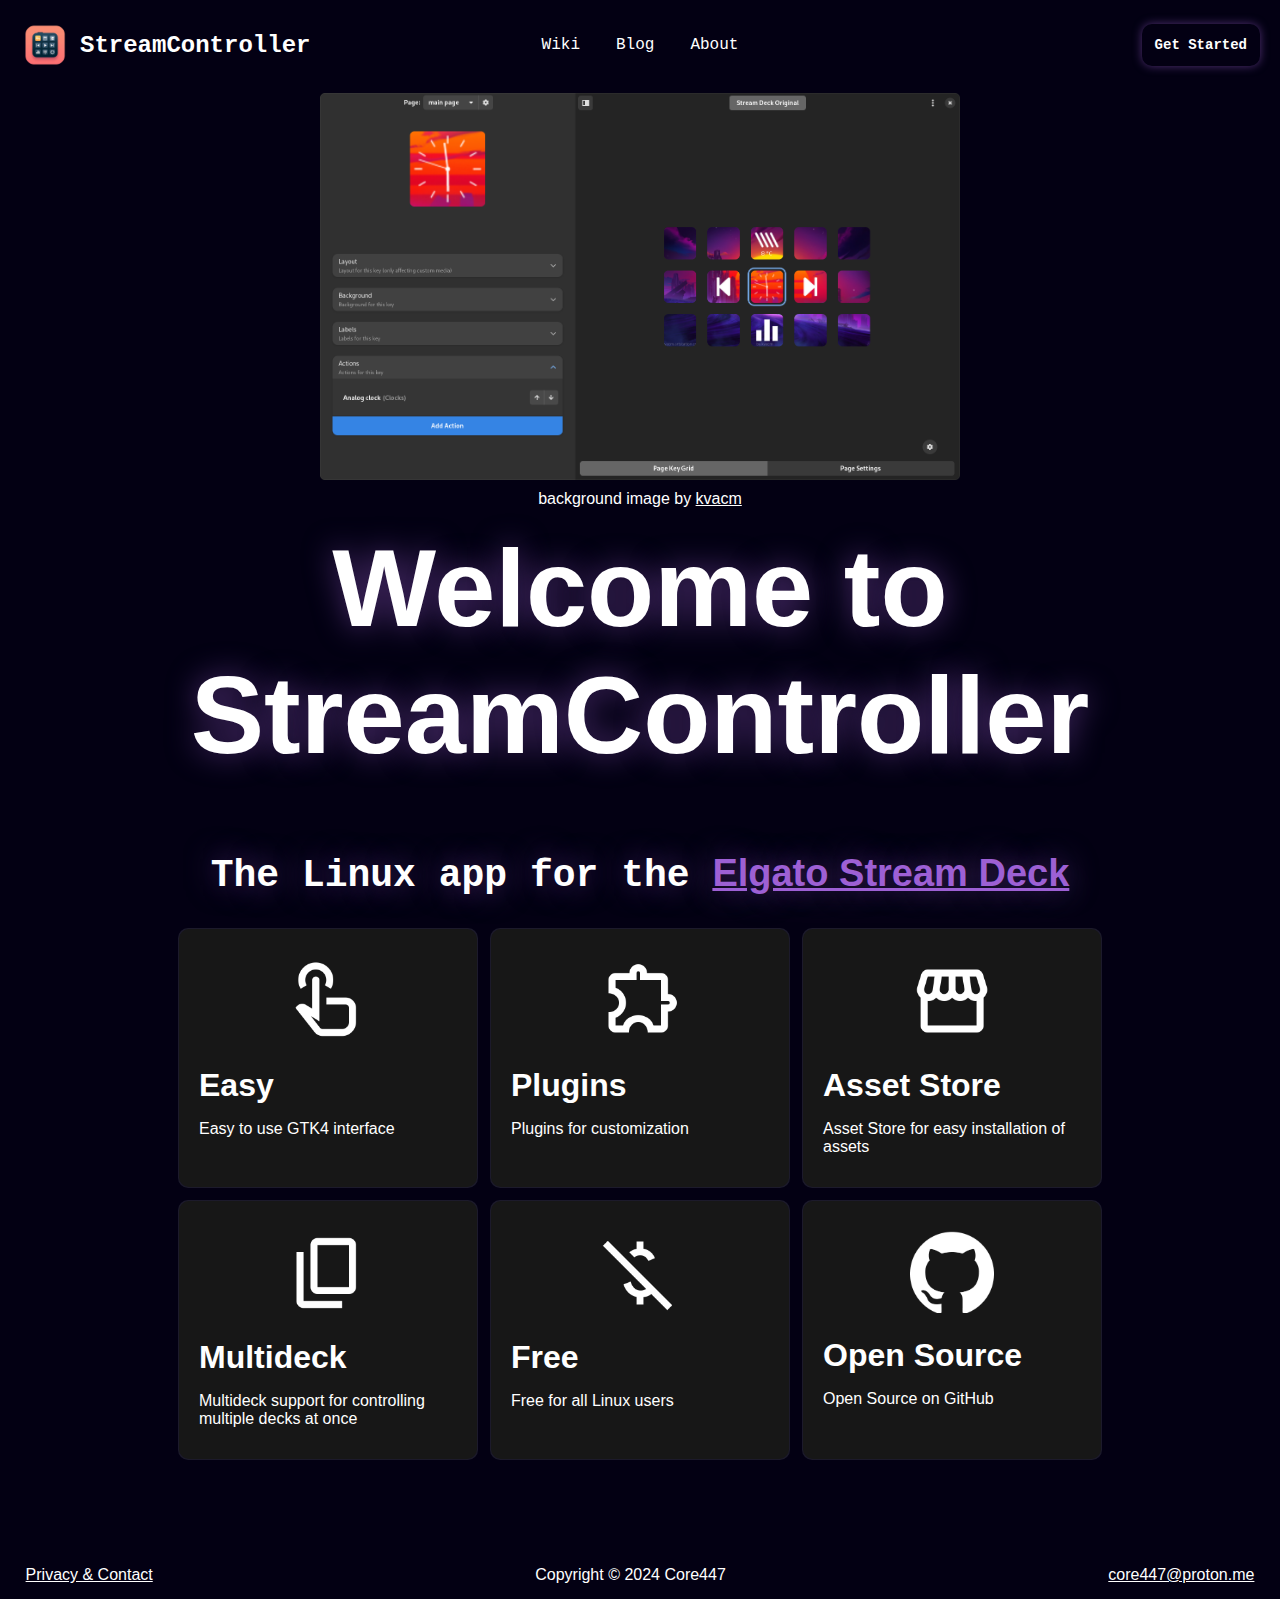
<file: index.html>
<!DOCTYPE html>
<html lang="en">
<head>
  <meta charset="UTF-8">
  <meta name="viewport" content="width=device-width, initial-scale=1.0">
  <link rel="stylesheet" href="style.css">
  <link rel="stylesheet" href="hover.css">
  <title>StreamController</title>
</head>
<body>

  <div class="topnav">
    <div class="topnav-left">
      <img src="assets/icon_256.png" alt="Logo">
      <h1 class="logo-text">StreamController</h1>
    </div>
    <div class="topnav-center">
      <a href="streamcontroller/docs/index.html">Wiki</a>
      <a href="streamcontroller/docs/latest/blog/">Blog</a>
      <a href="streamcontroller/docs">About</a>
    </div>
    <div class="topnav-right">
      <button class="get-started-button" type="button" onclick="location.href='https://streamcontroller.github.io/docs/latest/installation/';">Get Started</button>
  </div>
  </div>
  <div class="main-div">
  </div>
  <div class="welcome-div">
    <img src="assets/screenshots/main_screen.png" alt="" class="welcome-img">
    <p id="bg-image-credits">background image by <a href="https://kvacm.artstation.com/">kvacm</a></p>
    <h1 class="welcome-text">Welcome to <br> StreamController</h1>
  </div>

  <div class="description-div">
    <h2 class="description-header">The Linux app for the <a href="https://www.elgato.com/de/de/s/welcome-to-stream-deck" class="stream-deck-link">Elgato Stream Deck</a></h2>
  </div>

  <div id="cards">

    <a href="featured/easy.html">
      <div class="card">
        <div class="card-border"></div>
        <div class="card-content">
          <img src="assets/touch.png" class="card-image">
          <div class="card-description">
            <h1 class="card-title">Easy</h1>
            <p class="card-text">Easy to use GTK4 interface</p>
          </div>
        </div>
      </div>
    </a>

    <a href="featured/plugins.html">
      <div class="card">
        <div class="card-border"></div>
        <div class="card-content">
          <img src="assets/extensions.png" class="card-image">
          <div class="card-description">
            <h1 class="card-title">Plugins</h1>
            <p class="card-text">Plugins for customization</p>
          </div>
        </div>
      </div>
    </a>

    <a href="featured/store.html">
      <div class="card">
        <div class="card-border"></div>
        <div class="card-content">
          <img src="assets/store.png" class="card-image">
          <div class="card-description">
            <h1 class="card-title">Asset Store</h1>
            <p class="card-text">Asset Store for easy installation of assets</p>
          </div>
        </div>
      </div>
    </a>

    <a href="featured/multideck.html">
      <div class="card">
        <div class="card-border"></div>
        <div class="card-content">
          <img src="assets/multiple.png" class="card-image">
          <div class="card-description">
            <h1 class="card-title">Multideck</h1>
            <p class="card-text">Multideck support for controlling multiple decks at once</p>
          </div>
        </div>
      </div>
    </a>

    <a href="featured/free.html">
      <div class="card">
        <div class="card-border"></div>
        <div class="card-content">
          <img src="assets/free.png" class="card-image">
          <div class="card-description">
            <h1 class="card-title">Free</h1>
            <p class="card-text">Free for all Linux users</p>
          </div>
        </div>
      </div>
    </a>

    <a href="featured/open-source.html">
      <div class="card">
        <div class="card-border"></div>
        <div class="card-content">
          <img src="assets/github-mark-white.png" class="card-image">
          <div class="card-description">
            <h1 class="card-title">Open Source</h1>
            <p class="card-text">Open Source on GitHub</p>
          </div>
        </div>
      </div>
    </a>

  




  </div>

  <div class="empty-area"></div>

  <footer>
    <div class="footer-div">
      <p><a href="/privacy/privacy.html">Privacy & Contact</a></p>
      <p>Copyright © 2024 Core447</p>
      <p><a href="mailto:core447@proton.me">core447@proton.me</a></p>
    </div>
  </footer>

  <div class="cursors">
    <div></div>
  </div>
  <script src="cursors.js"></script>
  <script src="cards.js"></script>
</body>
</html>
</file>
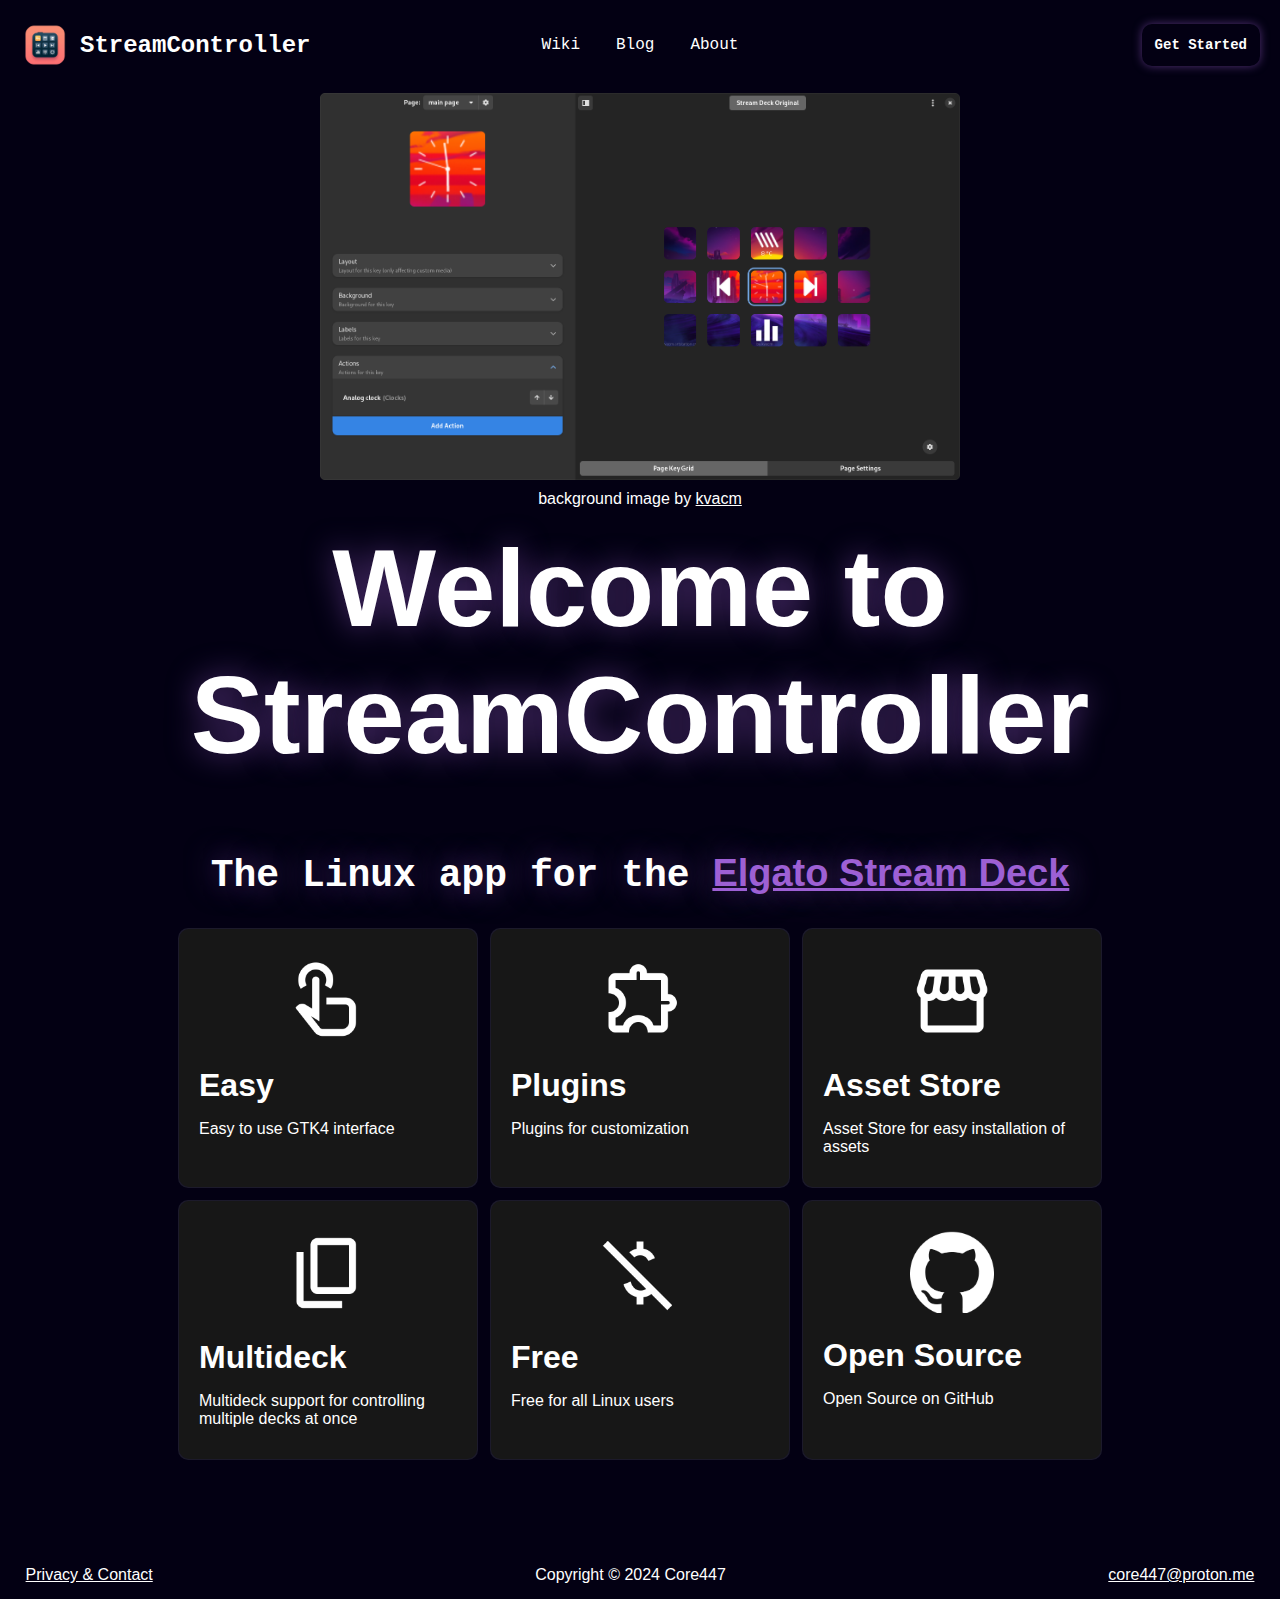
<file: StreamController/index.html>
<!DOCTYPE html>
<html lang="en">
<head>
  <meta charset="UTF-8">
  <meta name="viewport" content="width=device-width, initial-scale=1.0">
  <title>StreamController</title>
  <meta http-equiv="refresh" content="0; url=/" />
</head>
<body>
  If you are not redirected automatically, follow this <a href='/'>link</a>.
</body>
</html>
</file>
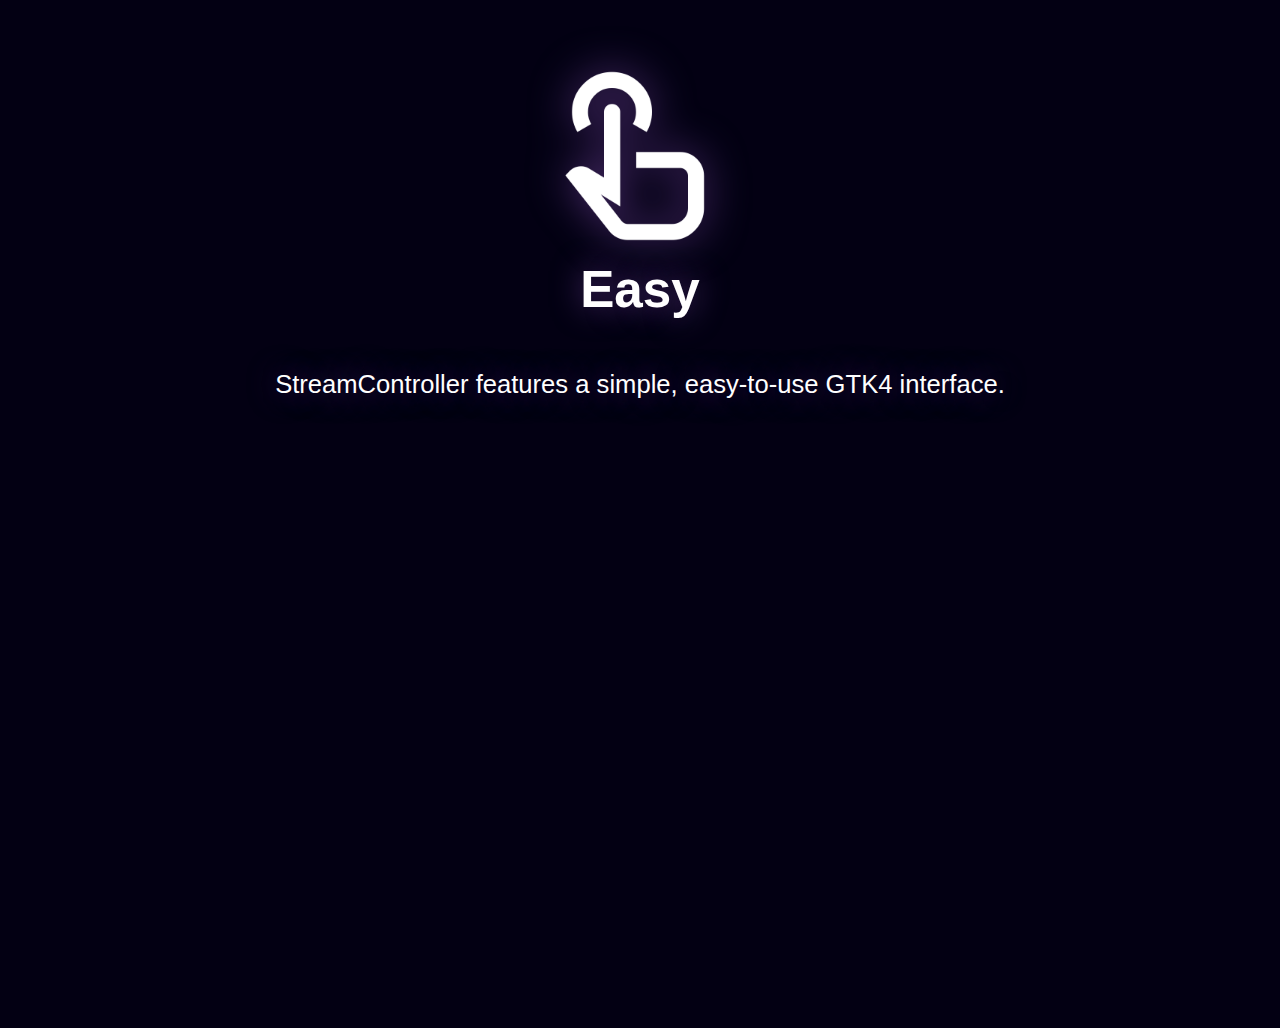
<file: featured/easy.html>
<!DOCTYPE html>
<html lang="en">
<head>
  <meta charset="UTF-8">
  <meta name="viewport" content="width=device-width, initial-scale=1.0">
  <title>Easy - StreamController</title>
  <link rel="stylesheet" href="style.css">
</head>
<body>
  <div>
    <div class="top">
      <img src="../assets/touch.png" class="top-img">
      <h1 class="top-text">Easy</h1>
    </div>
    <div class="description-div">
      <p>StreamController features a simple, easy-to-use GTK4 interface.</p>
    </div>
  </div>
</body>
</html>
</file>
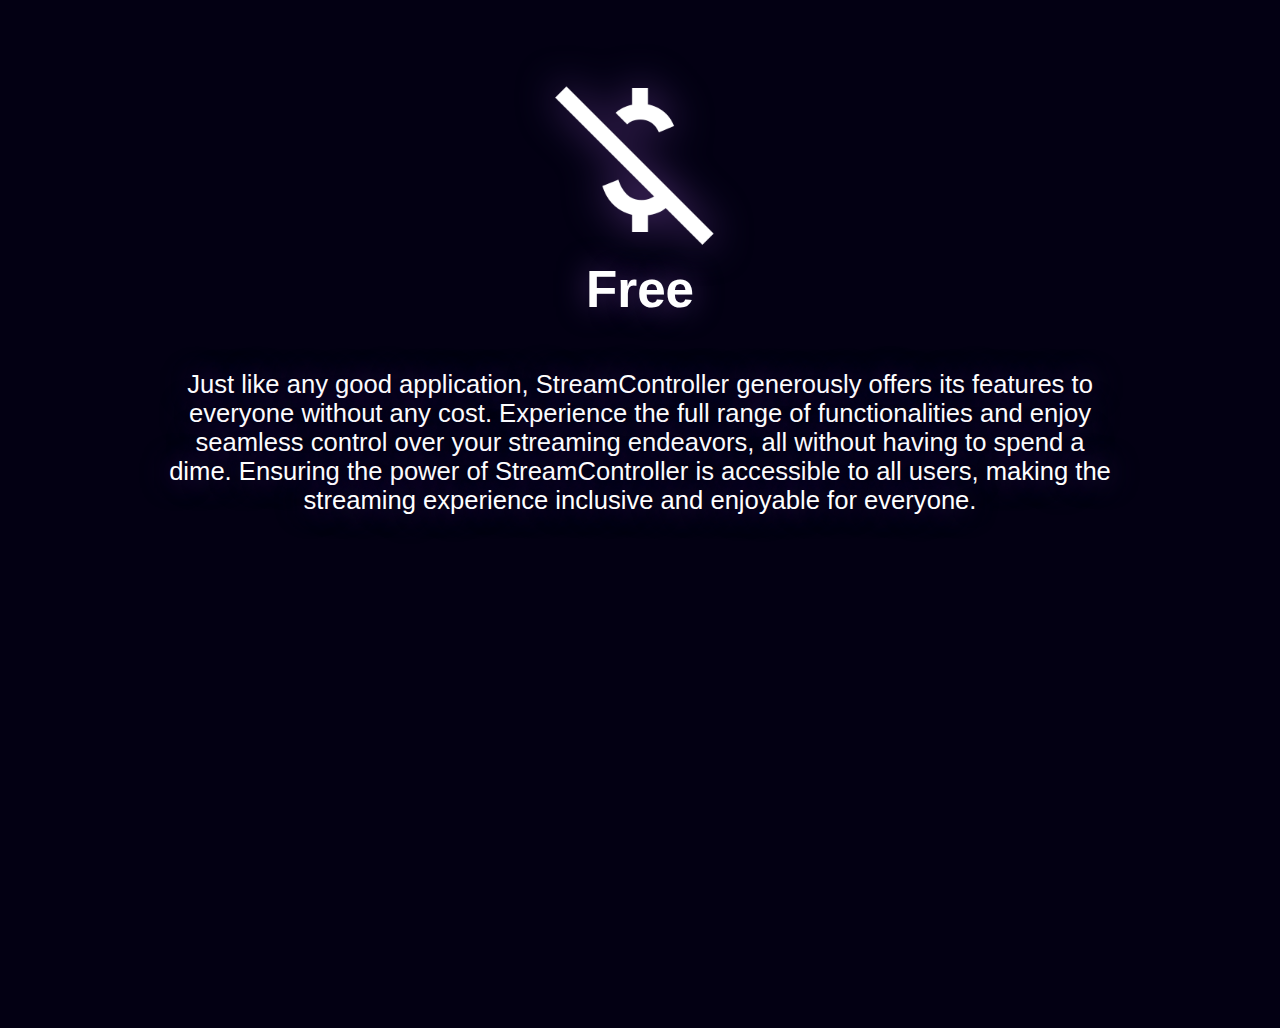
<file: featured/free.html>
<!DOCTYPE html>
<html lang="en">
<head>
  <meta charset="UTF-8">
  <meta name="viewport" content="width=device-width, initial-scale=1.0">
  <title>Free - StreamController</title>
  <link rel="stylesheet" href="style.css">
</head>
<body>
  <div>
    <div class="top">
      <img src="../assets/free.png" class="top-img">
      <h1 class="top-text">Free</h1>
    </div>
    <div class="description-div">
      <p>Just like any good application, StreamController generously offers its features to everyone without any cost.
        Experience the full range of functionalities and enjoy seamless control over your streaming endeavors, all without having to spend a dime.
        Ensuring the power of StreamController is accessible to all users, making the streaming experience inclusive and enjoyable for everyone.</p>
    </div>
  </div>
</body>
</html>
</file>
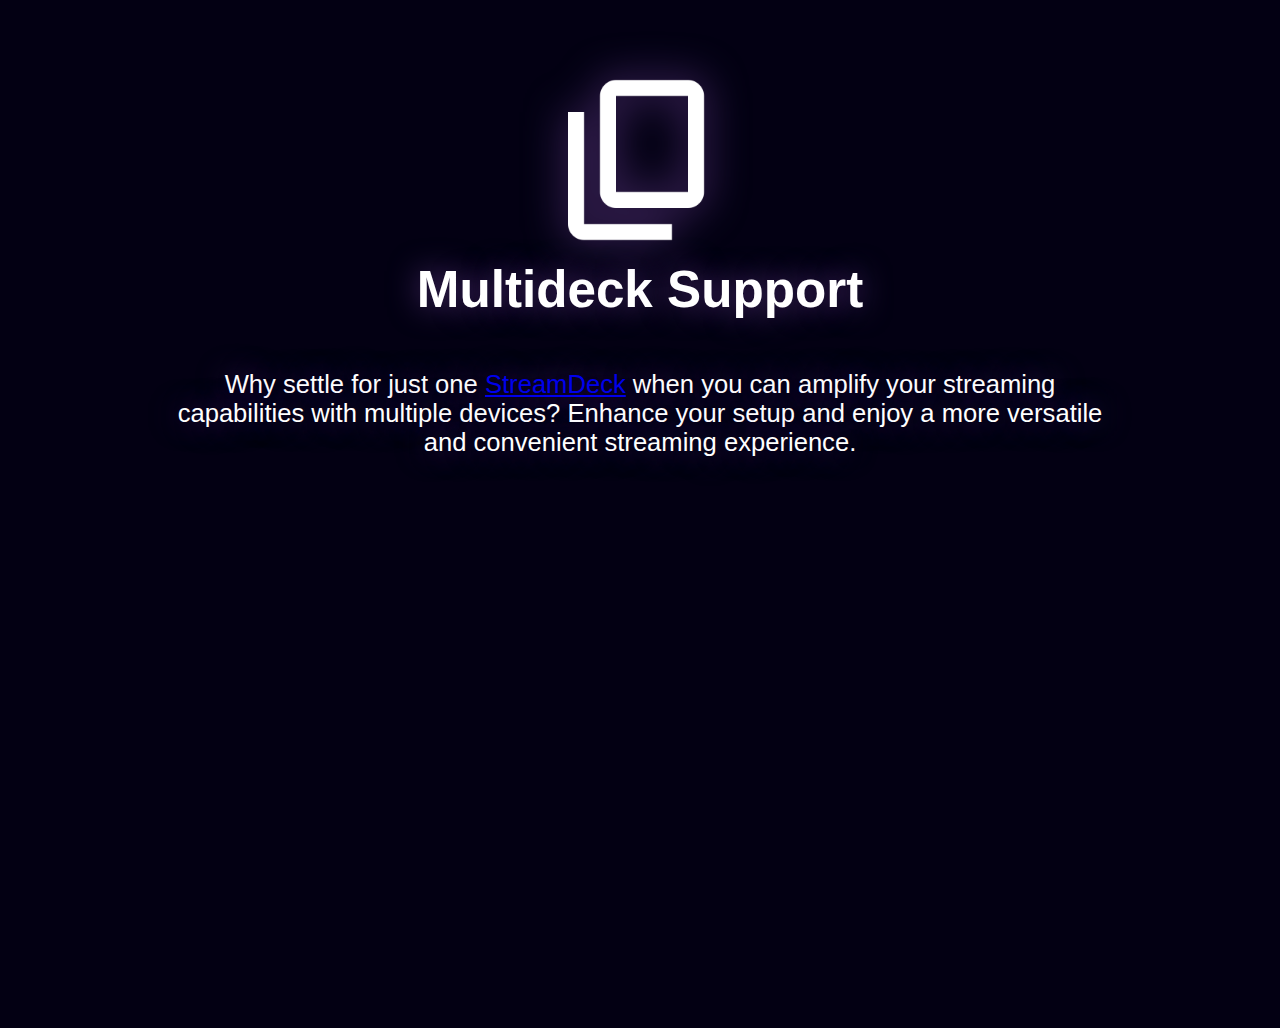
<file: featured/multideck.html>
<!DOCTYPE html>
<html lang="en">
<head>
  <meta charset="UTF-8">
  <meta name="viewport" content="width=device-width, initial-scale=1.0">
  <title>Multideck - StreamController</title>
  <link rel="stylesheet" href="style.css">
</head>
<body>
  <div>
    <div class="top">
      <img src="../assets/multiple.png" class="top-img">
      <h1 class="top-text">Multideck Support</h1>
    </div>
    <div class="description-div">
      <p>Why settle for just one <a href="https://www.elgato.com/de/de/s/welcome-to-stream-deck">StreamDeck</a> when you can amplify your streaming capabilities with multiple devices? Enhance your setup and enjoy a more versatile and convenient streaming experience.</p>
    </div>
  </div>
</body>
</html>
</file>
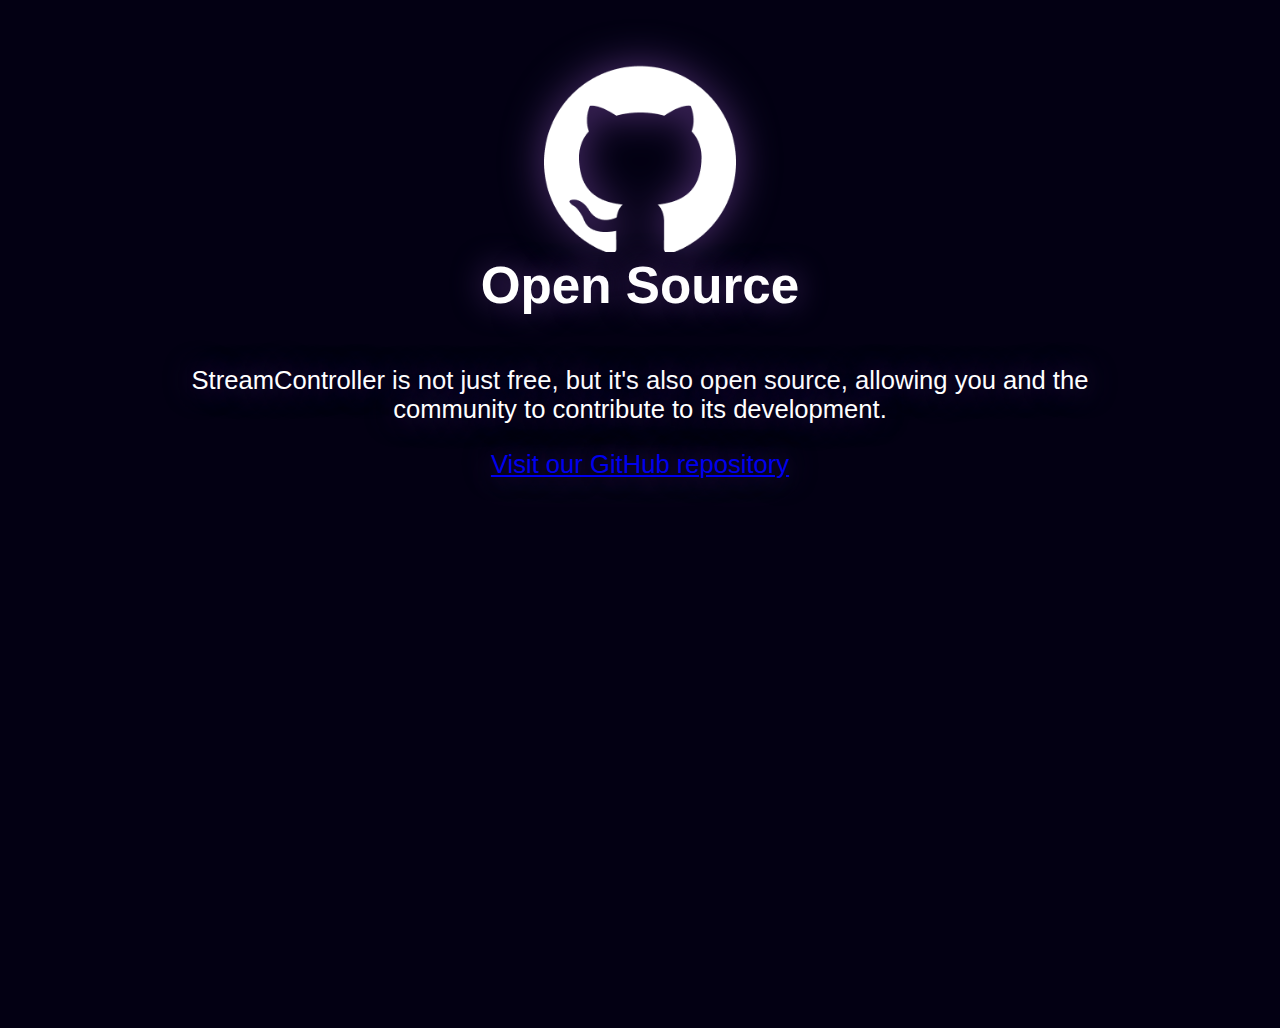
<file: featured/open-source.html>
<!DOCTYPE html>
<html lang="en">
<head>
  <meta charset="UTF-8">
  <meta name="viewport" content="width=device-width, initial-scale=1.0">
  <title>Open Source - StreamController</title>
  <link rel="stylesheet" href="style.css">
</head>
<body>
  <div>
    <div class="top">
      <a href="https://github.com/StreamController/StreamController">
        <img src="../assets/github-mark-white.png" class="top-img">
      </a>
      <h1 class="top-text">Open Source</h1>
    </div>
    <div class="description-div">
      <p>StreamController is not just free, but it's also open source, allowing you and the community to contribute to its development.</p>
      <p>
        <a href="https://github.com/StreamController/StreamController">Visit our GitHub repository</a>
      </p>
    </div>
  </div>
</body>
</html>
</file>
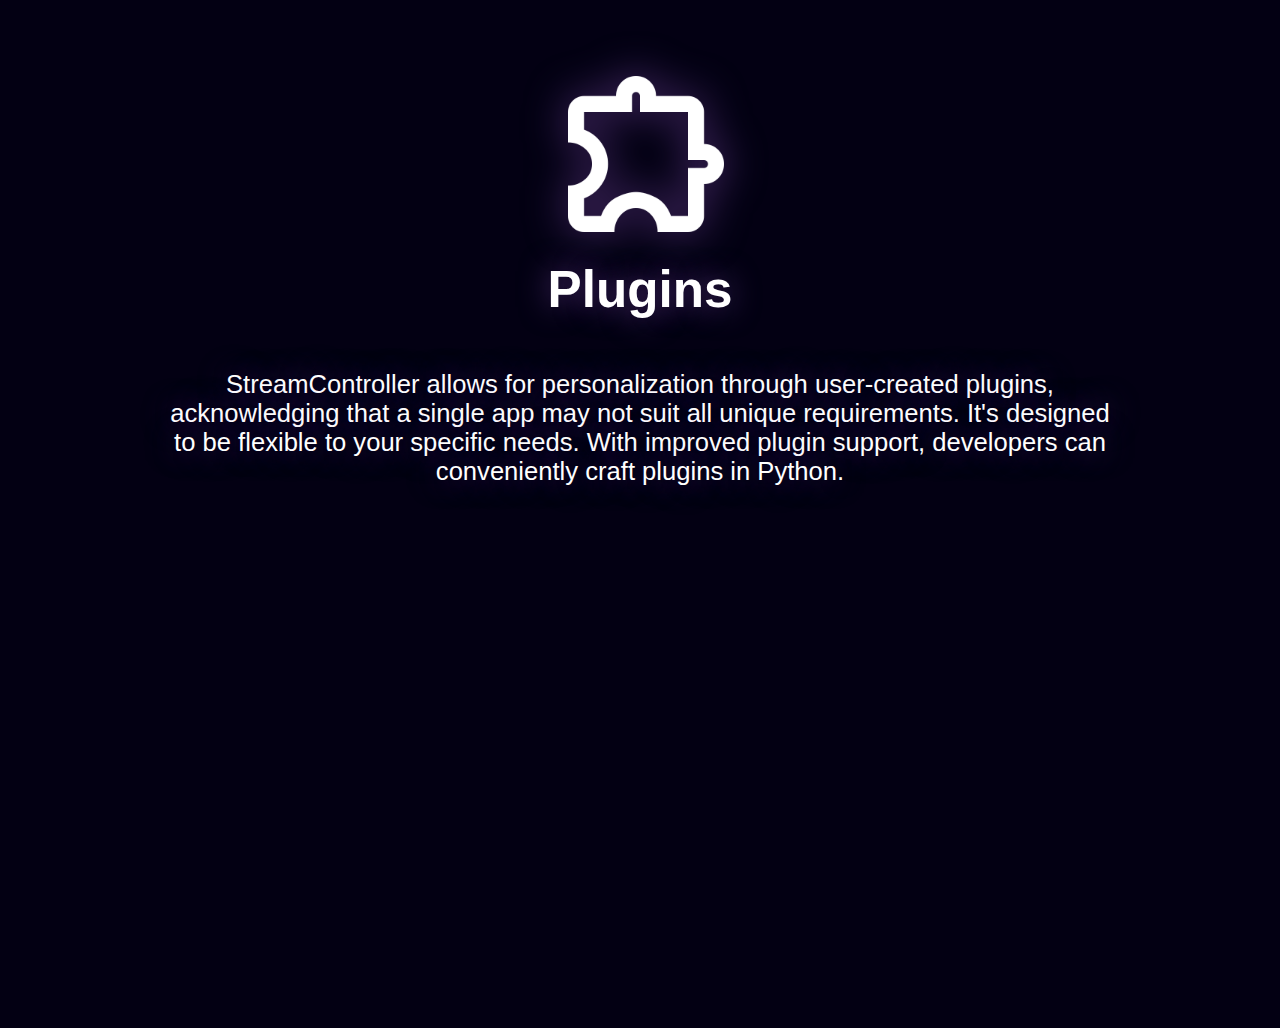
<file: featured/plugins.html>
<!DOCTYPE html>
<html lang="en">
<head>
  <meta charset="UTF-8">
  <meta name="viewport" content="width=device-width, initial-scale=1.0">
  <title>Plugins - StreamController</title>
  <link rel="stylesheet" href="style.css">
</head>
<body>
  <div>
    <div class="top">
      <img src="../assets/extensions.png" class="top-img">
      <h1 class="top-text">Plugins</h1>
    </div>
    <div class="description-div">
      <p>StreamController allows for personalization through user-created plugins, acknowledging that a single app may not suit all unique requirements.
        It's designed to be flexible to your specific needs. With improved plugin support, developers can conveniently craft plugins in Python.</p>
    </div>
  </div>
</body>
</html>
</file>
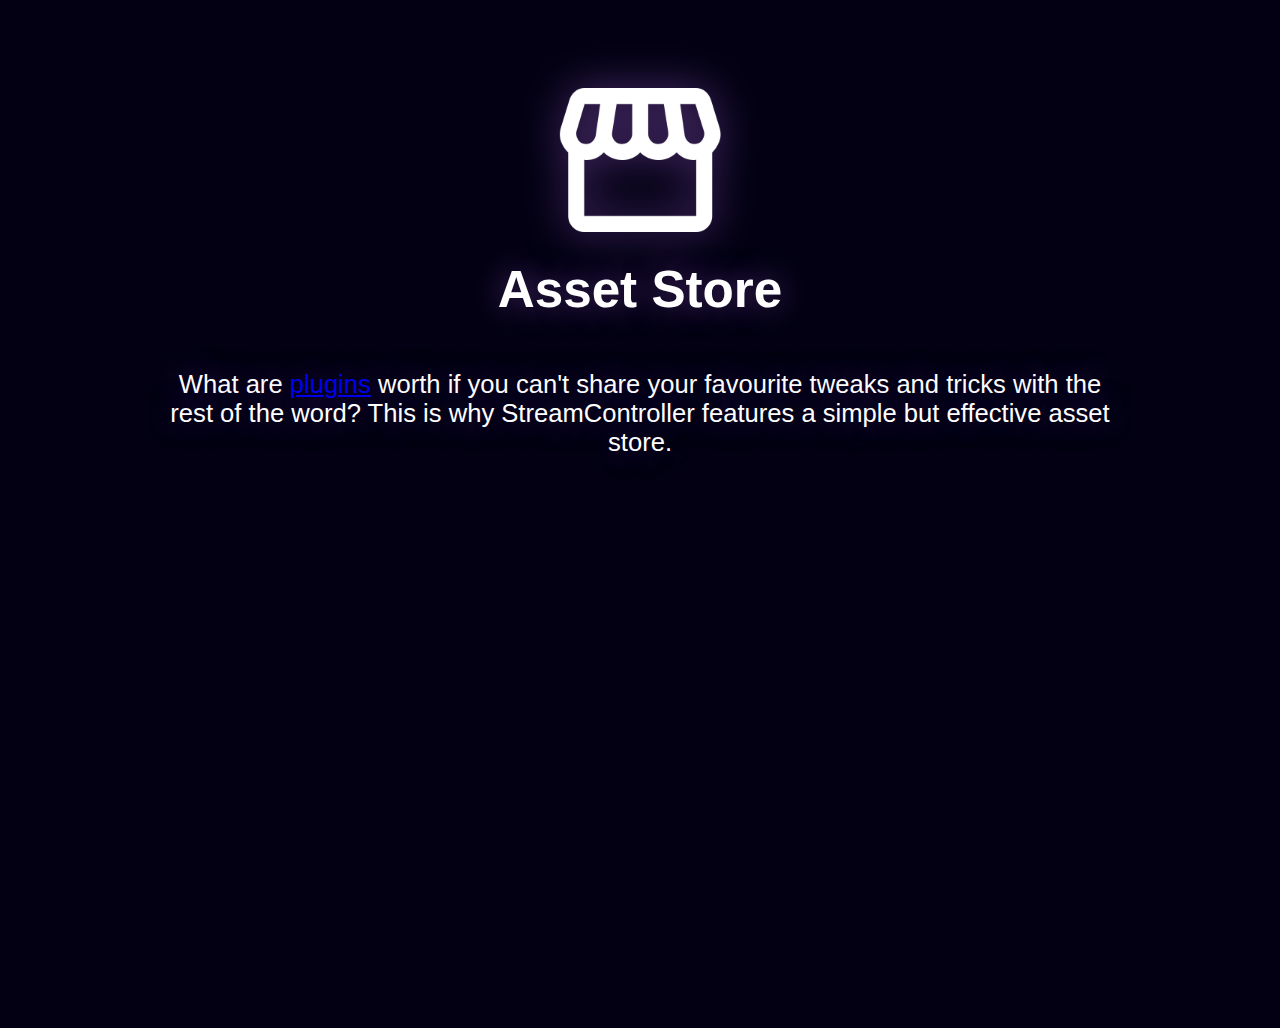
<file: featured/store.html>
<!DOCTYPE html>
<html lang="en">
<head>
  <meta charset="UTF-8">
  <meta name="viewport" content="width=device-width, initial-scale=1.0">
  <title>Store - StreamController</title>
  <link rel="stylesheet" href="style.css">
</head>
<body>
  <div>
    <div class="top">
      <img src="../assets/store.png" class="top-img">
      <h1 class="top-text">Asset Store</h1>
    </div>
    <div class="description-div">
      <p>What are <a href="plugins.html">plugins</a> worth if you can't share your favourite tweaks and tricks with the rest of the word? This is why StreamController features a simple but effective asset store.</p>
    </div>
  </div>
</body>
</html>
</file>
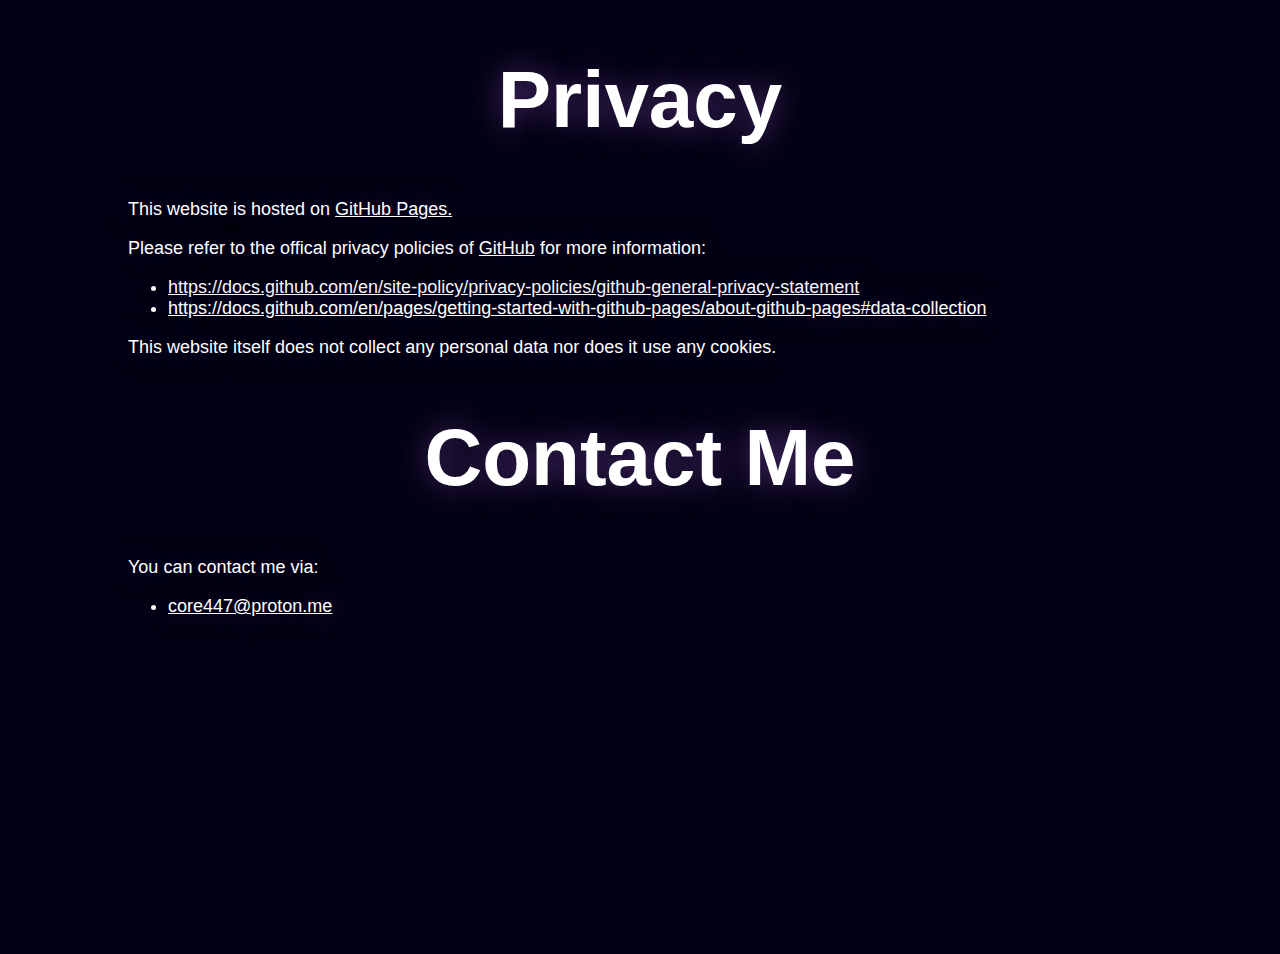
<file: privacy/privacy.html>
<!DOCTYPE html>
<html lang="en">
<head>
  <meta charset="UTF-8">
  <meta name="viewport" content="width=device-width, initial-scale=1.0">
  <title>Privacy</title>
  <link rel="stylesheet" href="privacy.css">
  <link rel="icon" type="image/png" href="../favicon.png"/>
</head>
<body>
  <h1 class="title">Privacy</h1>
  <div class="content">
    <p>This website is hosted on <a href="https://pages.github.com/">GitHub Pages.</a></p>
    <p>Please refer to the offical privacy policies of <a href="https://github.com">GitHub</a> for more information:</p>
    <ul>
      <li><a href="https://docs.github.com/en/site-policy/privacy-policies/github-general-privacy-statement">https://docs.github.com/en/site-policy/privacy-policies/github-general-privacy-statement</a></li>
      <li><a href="https://docs.github.com/en/pages/getting-started-with-github-pages/about-github-pages#data-collection">https://docs.github.com/en/pages/getting-started-with-github-pages/about-github-pages#data-collection</a></li>
    </ul>
    <p>This website itself does not collect any personal data nor does it use any cookies.</p>
  </div>
  <h1 class="title">Contact Me</h1>
  <div class="content">
    <p>You can contact me via:</p>
    <ul>
      <li><a href="mailto:core447@proton.me">core447@proton.me</a></li>
    </ul>
  </div>
</body>
</html>
</file>
<file: style.css>
*{
  transition: transform 0.5s ease
}

:root {
  --card-color: rgb(23, 23, 23);
}

html, body {
  height: 100%;
  min-height: 100%;
  margin: 0;
  background-color: #030013;
  /* display: flex; */
  /* flex-direction: column; */
}

p,
a {
  color: white;
  font-family: "Noto Sans", sans-serif;
}

div.cursors div{
  position: absolute;
  top: 300px;
  left: 300px;
  width: 32px;
  height: 32px;
  background-color: #f96c73b9;
  border-radius: 50%;
  z-index: 10000;
  pointer-events: none;
  transform: translate(-50%, -50%);
  transition: opacity 0.3s ease; /* Adjust the duration and timing function as needed */
  opacity: 0; /* Start with the cursor invisible */
}
.main-div {
  flex-grow: 1;
}

.welcome-img {
  max-width: 50%;
  display: block;
  margin-left: auto;
  margin-right: auto;
  margin-bottom: 10px;
}

#bg-image-credits {
  margin-top: 0px;
  font-family: "Noto Sans", sans-serif;
  text-align: center;
  color: white;
}



.welcome-text {
  text-align: center;
  margin-top: 0px;
  font-family: "Noto Sans", sans-serif;
  /* font-size: 600%; */
  font-size: 7vw;
  color: white;
  text-shadow: 0 0 30px rgba(157, 96, 212, 0.5);
}

.welcome-div {
  margin-top: 0.2%;
}

.hovered {
  transform: scale(1.05); /* Increase the size to 120% of the original */
  transition: transform 0.3s ease; /* Smooth transition for the scale effect */
}

.get-started-button {
  border-radius: 10px;
  font-family: "Roboto Mono", monospace;
  font-size: 14px;
  color: white;
  box-shadow: 0 0 10px 0 rgba(157, 96, 212, 0.5);
  border: solid 3px transparent;
  /* border-color: linear-gradient(rgba(255, 255, 255, 0), rgba(255, 255, 255, 0)), linear-gradient(101deg, #78e4ff, #ff48fa); */
  background-color: transparent;
  /* background-origin: border-box; */
  /* background-clip: content-box, border-box; */
  /* box-shadow: 2px 1000px 1px #fff inset; */
  font-weight: bold;
}
.get-started-button:active{
  background-color: rgba(157, 96, 212, 0.4);
}

/* cards */
#cards {
  display: flex;
  flex-wrap: wrap;
  gap: 12px;
  max-width: 1000px;
  width: calc(100% - 20px);
  align-items: center;
  justify-content: center;
  margin: 0 auto;
  /* transform: perspective(1000px) rotateX(-90deg); */
}

#cards.show {
  opacity: 1;
  transform: perspective(1000px) rotateY(0deg);
}

#cards:hover > .card::after {
  opacity: 1;
}

.card {
  background-color: rgba(255, 255, 255, 0.1);
  border-radius: 10px;
  cursor: pointer;
  display: flex;
  height: 260px;
  flex-direction: column;
  position: relative;
  width: 300px;  
}

.card:hover::before {
  opacity: 1;
}

.card::before,
.card::after {
  border-radius: inherit;
  content: "";
  height: 100%;
  left: 0px;
  opacity: 0;
  position: absolute;
  top: 0px;
  transition: opacity 500ms;
  width: 100%;
}

.card::before {
  background: radial-gradient(
    800px circle at var(--mouse-x) var(--mouse-y), 
    rgba(255, 255, 255, 0.06),
    transparent 40%
  );
  z-index: 3;
}

.card::after {  
  background: radial-gradient(
    600px circle at var(--mouse-x) var(--mouse-y), 
    rgba(255, 255, 255, 0.4),
    transparent 40%
  );
  z-index: 1;
}

.card > .card-content {
  background-color: var(--card-color);
  border-radius: inherit;
  display: flex;
  flex-direction: column;
  flex-grow: 1;
  inset: 1px;
  padding: 10px;
  position: absolute;
  z-index: 2;
  padding-top: 30px;
}

.card-image {
  max-width: 30%;
  max-height: auto;
  object-fit: contain;
  margin-left: auto;
  margin-right: auto;
}

.card-description {
  margin-left: 10px;
  margin-top: 1%;
}

.card-title {
  color: white;
  font-family: "Noto Sans", sans-serif;
  margin-bottom: 0px;
}

.card-text {
  color: white;
  font-family: "Noto Sans", sans-serif;
}









/* Nav bar */
.topnav {
  position: relative; /* Needed as a reference for the absolute positioning of topnav-center */
  display: flex;
  justify-content: space-between;
  align-items: center;
  background-color: transparent;
  overflow: hidden;
  padding: 20px 20px;
}

.topnav-left,
.topnav-right {
  display: flex;
  align-items: center;
  z-index: 1; /* Ensure these items stack above the center links */
}

.topnav-center {
  position: absolute;
  left: 0;
  right: 0;
  text-align: center;
  z-index: 0; /* Position behind the left and right containers */
}

.topnav-center a {
  display: inline-block;
  color: white;
  padding: 14px 16px;
  text-decoration: none;
}

.topnav a {
  font-family: "Roboto Mono", monospace;
}

.topnav a.active {
  text-decoration: underline;
  color: white;
}

.topnav img {
  vertical-align: middle;
  height: 50px;
  margin-right: 10px;
}

.logo-text {
  color: white;
  margin: 0;
  font-size: 150%;
  font-family: "Roboto Mono", monospace;
}

.topnav button {
  padding: 10px;
  margin-left: 10px;
}

.empty-area {
  height: 10%;
}

.description-header {
  color: white;
  font-family: "Roboto Mono", monospace;
  margin-left: auto;
  margin-right: auto;
  text-align: center;
  font-size: 2.5vw;
  text-shadow: 0 0 30px rgba(157, 96, 212, 0.5);
}

.description-div {
  margin-bottom: 0%;
}

.stream-deck-link:visited,
.stream-deck-link:link {
  color: rgba(157, 96, 212, 1)
}

.coming-soon {
  color: white;
  font-family: "Roboto Mono", monospace;
  margin-left: auto;
  margin-right: auto;
  margin-top: 10%;
  text-align: center;
  font-size: 3vw;
  text-shadow: 0 0 30px rgba(157, 96, 212, 0.5);
}

.footer-div {
  display: flex;
  justify-content: space-between;
  align-items: center;
  margin-bottom: 10px;
  margin-left: 2%;
  margin-right: 2%;
  margin-top: auto;
}



/* Responsiveness - kind of */

/* Mobile */
@media (max-width: 800px) {
  .welcome-text {
    font-size: 45px;
  }
  .welcome-img {
    max-width: 90%;
    margin-top: 12%;
  }
  .topnav {
    min-height: 12%;
  }
  .topnav-center {
    display: block;
    margin-top: 8%;
  }
  .topnav-right {
    margin-top: 9%;
  }
  .topnav-center a {
    padding: 10px 0;
    text-align: center;
  }
  .card {
    max-width: 15wh;
  }
  .description-header {
    margin-top: 10vw;
    font-size: 4vw;
  }
  .topnav {
    flex-direction: column; /* Stack the elements vertically */
    align-items: center; /* Align items to the start of the container */
  }

  .topnav-left,
  .topnav-center,
  .topnav-right {
    width: 100%; /* Make each section take the full width */
    justify-content: center; /* Center the content horizontally */
    margin-bottom: 10px; /* Add some space between the sections */
  }

  .topnav-center {
    order: 2; /* Position the center section below the left section */
    margin-top: 16%;
  }

  .topnav-right {
    order: 3; /* Position the right section at the bottom */
    margin-top: 10vh;
  }
  .topnav-center a {
    margin: 20px;
  }
  .logo-text {
    font-size: 6vw;
  }
  .logo-img {
    min-height: 10hv;
  }
}

/* Desktop */
@media (min-width: 800px) {
  .welcome-text {
    font-size: 110px;
  }
  .description-header {
    font-size: 38px;
  }
}
</file>
<file: hover.css>
.get-started-button:hover,
.welcome-img:hover,
.topnav-left:hover,
.welcome-text:hover,
.description-header:hover,
.card:hover,
#bg-image-credits:hover,
.topnav-center:hover {
  transform: scale(1.05);
  transition: transform 0.3s ease;
}
</file>
<file: featured/style.css>
html, body {
  height: 100%;
  margin: 0;
  background-color: #030013;
}

body {
  padding: 5vw;
}

p{
  color: white;
  font-family: "Noto Sans", sans-serif;
  font-size: 2vw;
  font-weight: 500;
  text-shadow: 0 0 30px rgba(157, 96, 212, 0.5);
}

.top {
  text-align: center;
}

.top-img {
  max-width: 15vw;
  margin-bottom: 0px;
  filter: drop-shadow(0 0 20px rgba(157, 96, 212, 0.5));
}

.top-text {
  color: white;
  font-family: "Noto Sans", sans-serif;
  margin-top: 0px;
  font-size: 4vw;
  text-shadow: 0 0 30px rgba(157, 96, 212, 0.5);
}

.description-div {
  margin-left: 8vw;
  margin-right: 8vw;
  margin-top: 4vw;
  text-align: center;
}
</file>
<file: privacy/privacy.css>
:root {
  --card-color: rgb(23, 23, 23);
}

html, body {
  height: 100%;
  margin: 0;
  background-color: #030013;
  /* display: flex; */
  /* flex-direction: column; */
}

li,
a,
p,
h1 {
  color: white;
  font-family: "Noto Sans", sans-serif;
  text-shadow: 0 0 30px rgba(157, 96, 212, 0.5);
  font-size: large;
}

.title {
  text-align: center;
  font-size: 5rem;
}

.content {
  max-width: 80%;
  margin: 0 auto;
}
</file>
